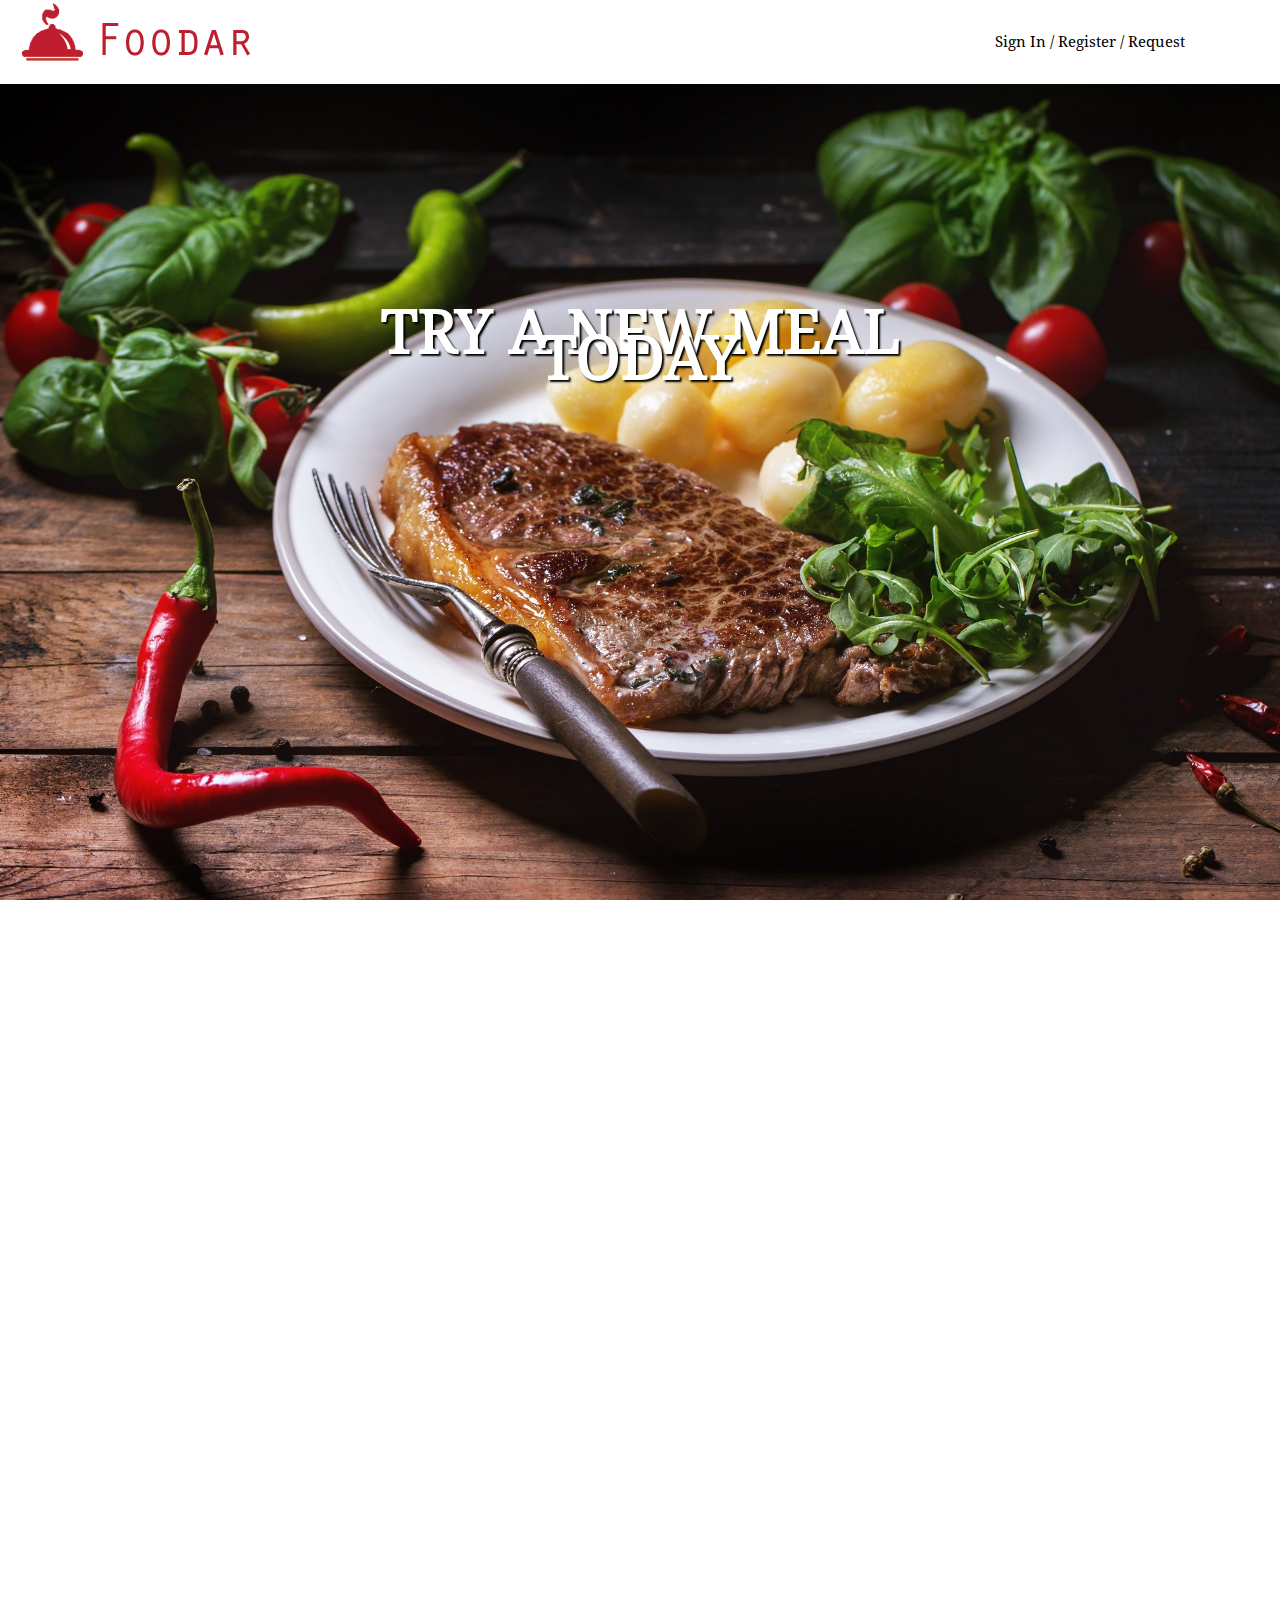
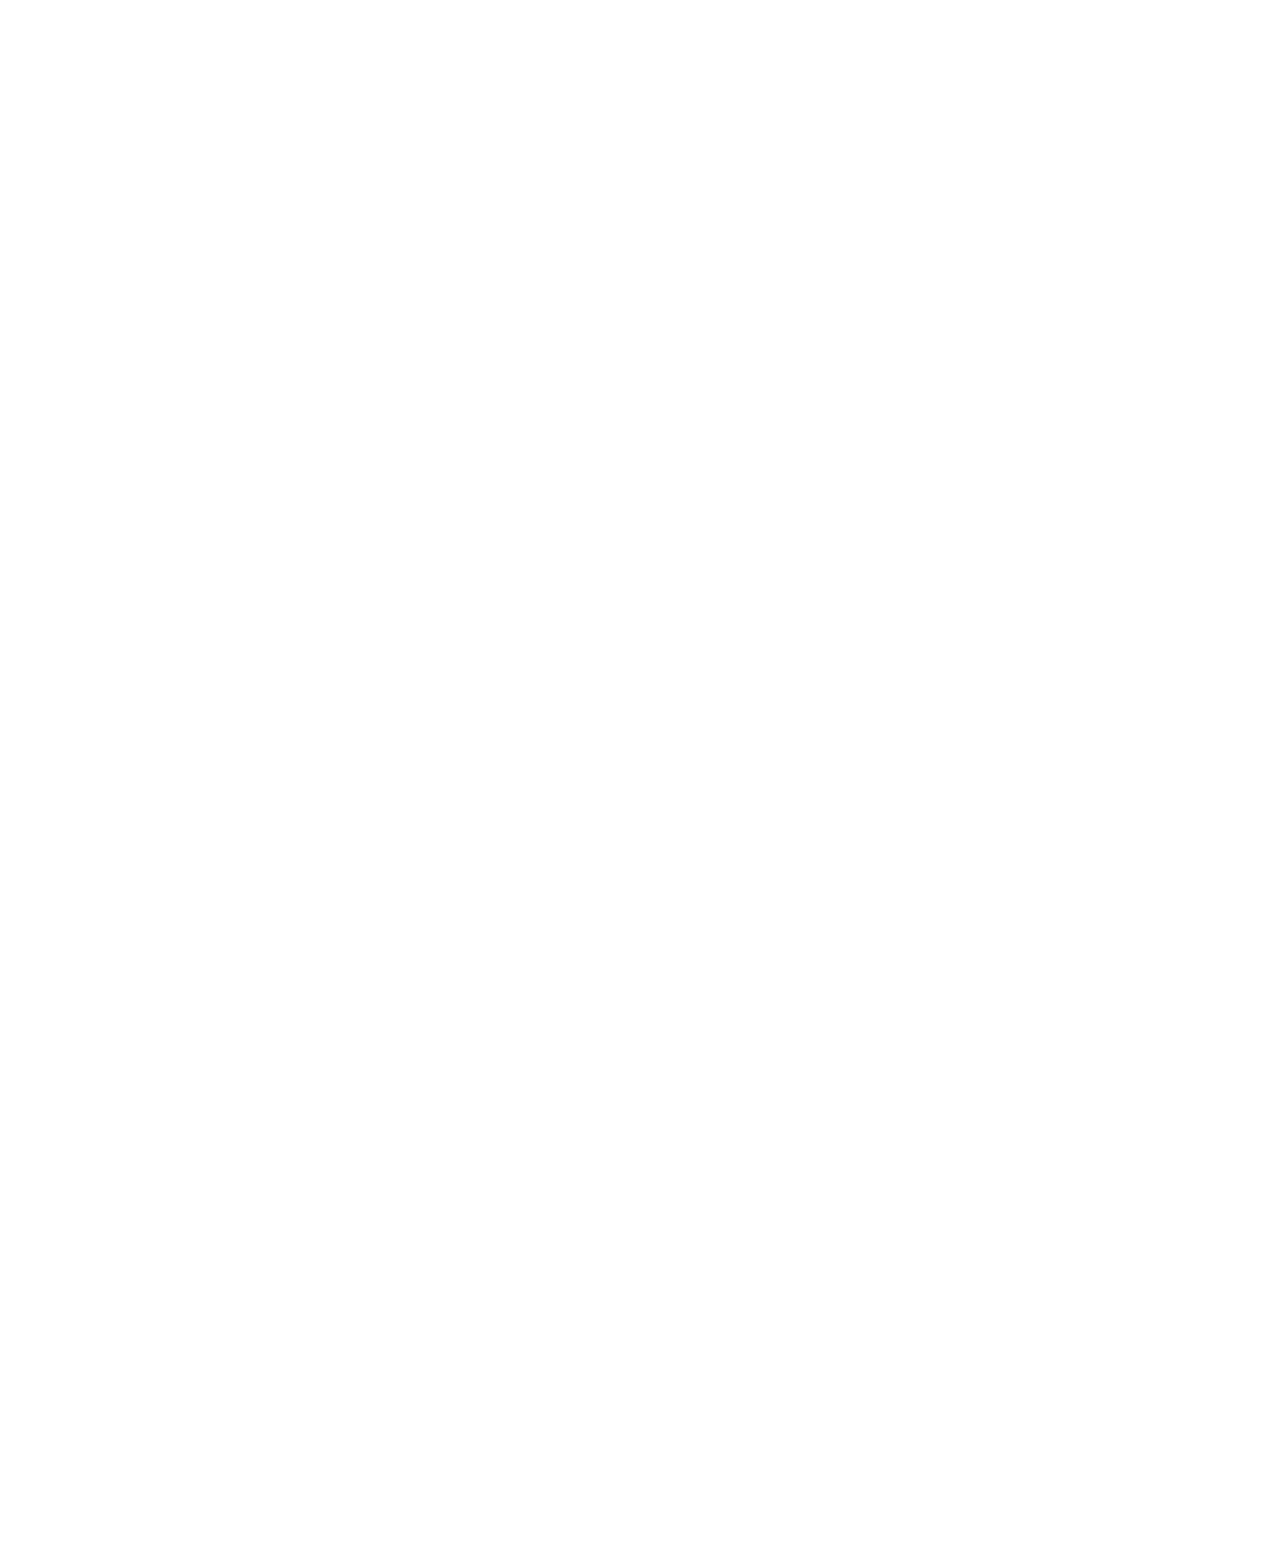
<file: index.html>
<!DOCTYPE html>

<html>

<head>
    <title>Foodar Home</title>

    <link rel="Foodar Icon" href="title.ico"/>
  
    <link rel="stylesheet" href="style.css" type="text/css" />
  
</head>

<body>

    <!--script src="file.js"></script>
    <script>alert("This page is only for display, and not for use!");</script-->
  
    <header class="pageHeader">

        <div class="homeBanner" id="banner">

            <!--Retrieved from 
            https://www.thepartywizard.com.au/wp-content/uploads/2017/02/thepartywizard_banner-optimised.jpg-->                
            <image class="bannerImage" src="meal-ad2.jpg" alt="Today's Deal"/>
            <span class="close" id="close">&times;</span>

            <div class="bannerCenterDiv">
                <a class="discount" id="discount" href="register.html">Get a 10% Discount!</a>
            </div>

        </div>
    
        <div class="homeDiv">
      
            <a href="#">
                <!--Retrieved from 
                http://showcase.revature.com/foodar100/images/logo.png-->
                <img src="logo.png" alt="Foodar Logo"/>
                <!--nav id="logo">Foodar</nav-->
            </a>

        </div>
      
        <div class="homeDiv2">
      
            <span><a class="regularLink2" href="#">Sign In</a></span>
            <span>/</span>
             <span><a class="regularLink2" href="register.html">Register</a></span>
            <span>/</span>
            <span><a class="regularLink2" href="request.html">Request</a></span>
      
        </div>
      
    </header>
  
    <div class=imageDiv>

        <!--Retrieved from
            http://showcase.revature.com/foodar100/images/03.jpg-->
        <image class="homePic1" src="homePic.jpg" alt="Meal Picture"/>
        <div class=imageCenterDiv>Try A New Meal Today</div>

    </div>
  
    <h1 class="aboutHeading1">How It Works</h1>
    <hr class="aboutLine">
  
    <br />
  
    <div class="homeDiv3">
        
        <div class="flexChild">
            <!--Retrieved from
                http://showcase.revature.com/foodar100/images/menu.jpg-->
            <image class="homePic2" src="menuLogo.jpg" alt="Menu Logo"/>
        </div>

        <div class="flexChild">

            <section class="homeSection">

                <span class="boldSpan">The process is simple.</span>
                <span class="lightSpan">We deliver whatever food you order from our partner restaurants. 
                    We provide an experience to our patrons with utmost courtesy and 
                    hospitality. Try out Foodar today!</span>
            
                <ol>
                    <li>Order your food</li>
                    <li>Find a driver</li>
                    <li>Place pickup request</li>
                </ol>

                <button class="homeButton" onclick="location.href = 'about.html';">Read More</button>

            </section>

        </div>

    </div>

    <h1 class="aboutHeading1">Feature Restaurants</h1>
    <hr class="aboutLine">

    <div class="homeDiv4">

        <div class="homeDiv5">

            <div class="couponDiv">
                <!--Retrieved from
                    http://showcase.revature.com/foodar100/images/fish.jpg-->
                <image class="homePic3" id="image1" src="fish&chips.jpg" alt="Fish & Chips Image"/>
                <h4 class="coupon">Coupon: <span></span></h4>
            </div>

            <h3 class=restaurantHeading>Fish & Chips Galore!</h3>

            <p>Since 1968, Fish & Chips Gallore! has served the bay area with its 
                palatable array of fried fish and sailor's choice dessert.</p>
            <p>Order today and recieve 15% your total meal and we'll throw in our 
                famous hush puppies as a thank you.</p>

        </div>

        <div class="homeDiv5">

            <div class="couponDiv">
                <!--Retrieved from
                    http://showcase.revature.com/foodar100/images/burger.jpg-->
                <image class="homePic3" id="image2" src="burger.jpg" alt="Hamburger Image"/>
                <h4 class="coupon">Coupon: <span></span></h4>
            </div>

            <h3 class=restaurantHeading>Bubba Joe's</h3>

            <p>When you actually, really desire a burger, you order from Bubba Joe's. 
                Unlike the fast food business, we eat our own food and love it.</p>
            <p>Order 2 burgers and get a small fry on us today.</p>

        </div>

        <div class="homeDiv5">

            <div class="couponDiv">
                <!--Retrieved from 
                    http://showcase.revature.com/foodar100/images/dessert.jpg-->
                <image class="homePic3" id="image3" src="dessert.jpg" alt="Dessert Image"/>
                <h4 class="coupon">Coupon: <span></span></h4>
            </div>

            <h3 class=restaurantHeading>Awww Yeah Desserts</h3>

            <p>Welcome to your favorite part of dinner, lunch, breakfast, brunch, 
                any meal. We know you don't need encouragement from us to eat our 
                desserts. Look at the picture. You know you want it.</p>
            <p>Just for you, we'll knock off 10% to make your wallet feel good too.</p>

        </div>

    </div>

    <div class="homeDiv6">

        <h3 class=homeHeading3>Find The Nearest City</h3>
        <p class="homeP">Fill out the form below with your zip code of where you live.</p>

        <form>
            
            <span>
                <input class="homeInput" id="zipInput" type="text" id="zip" name="zip" 
                    inputmode="numeric" maxlength=5 placeholder="ZipCode"/>
            </span>
            <span>
                <button class="homeButton2" id="zipButton" type=button onclick="zipChecker()">Go</button>
            </span>
            <p class="homeP zipButtonAlert" id="zipButtonAlert">Press Go</p>

        </form>

    </div>
    
    <footer class=pageFooter>
    
        <div class="pageDiv1">           
        
            <h3 class=pageHeading3>Site Map</h3>
            <hr class="pageLine"/>
        
            <nav class=pageNav>
          
                <ul class=pageUL>
            
                    <li><a class="regularLink" href="#">Home</a></li>
                    <li><a class="regularLink" href="register.html">Register</a></li>
                    <li><a class="regularLink" href="about.html">How it All Works</a></li>

                </ul>
          
            </nav>
      
        </div>
    
        <div class="pageDiv1">
      
            <h3 class=pageHeading3>Legal</h3>
            <hr class="pageLine"/>
        
            <nav class=pageNav>
          
                <ul class=pageUL>

                    <li>Privacy Policy</li>
                    <li>Terms & Conditions</li>

                </ul>
          
            </nav>
      
        </div>
    
        <div class="pageDiv1">
      
            <h3 class=pageHeading3>Food is Life :)</h3>
            <hr class="pageLine"/>
      
        </div>
    
    </footer>

    <!--script src="banner.js"></script-->
    <script src="showCoupon.js"></script>
    <script src="checkZip.js"></script>
    
</body>

</html>
</file>
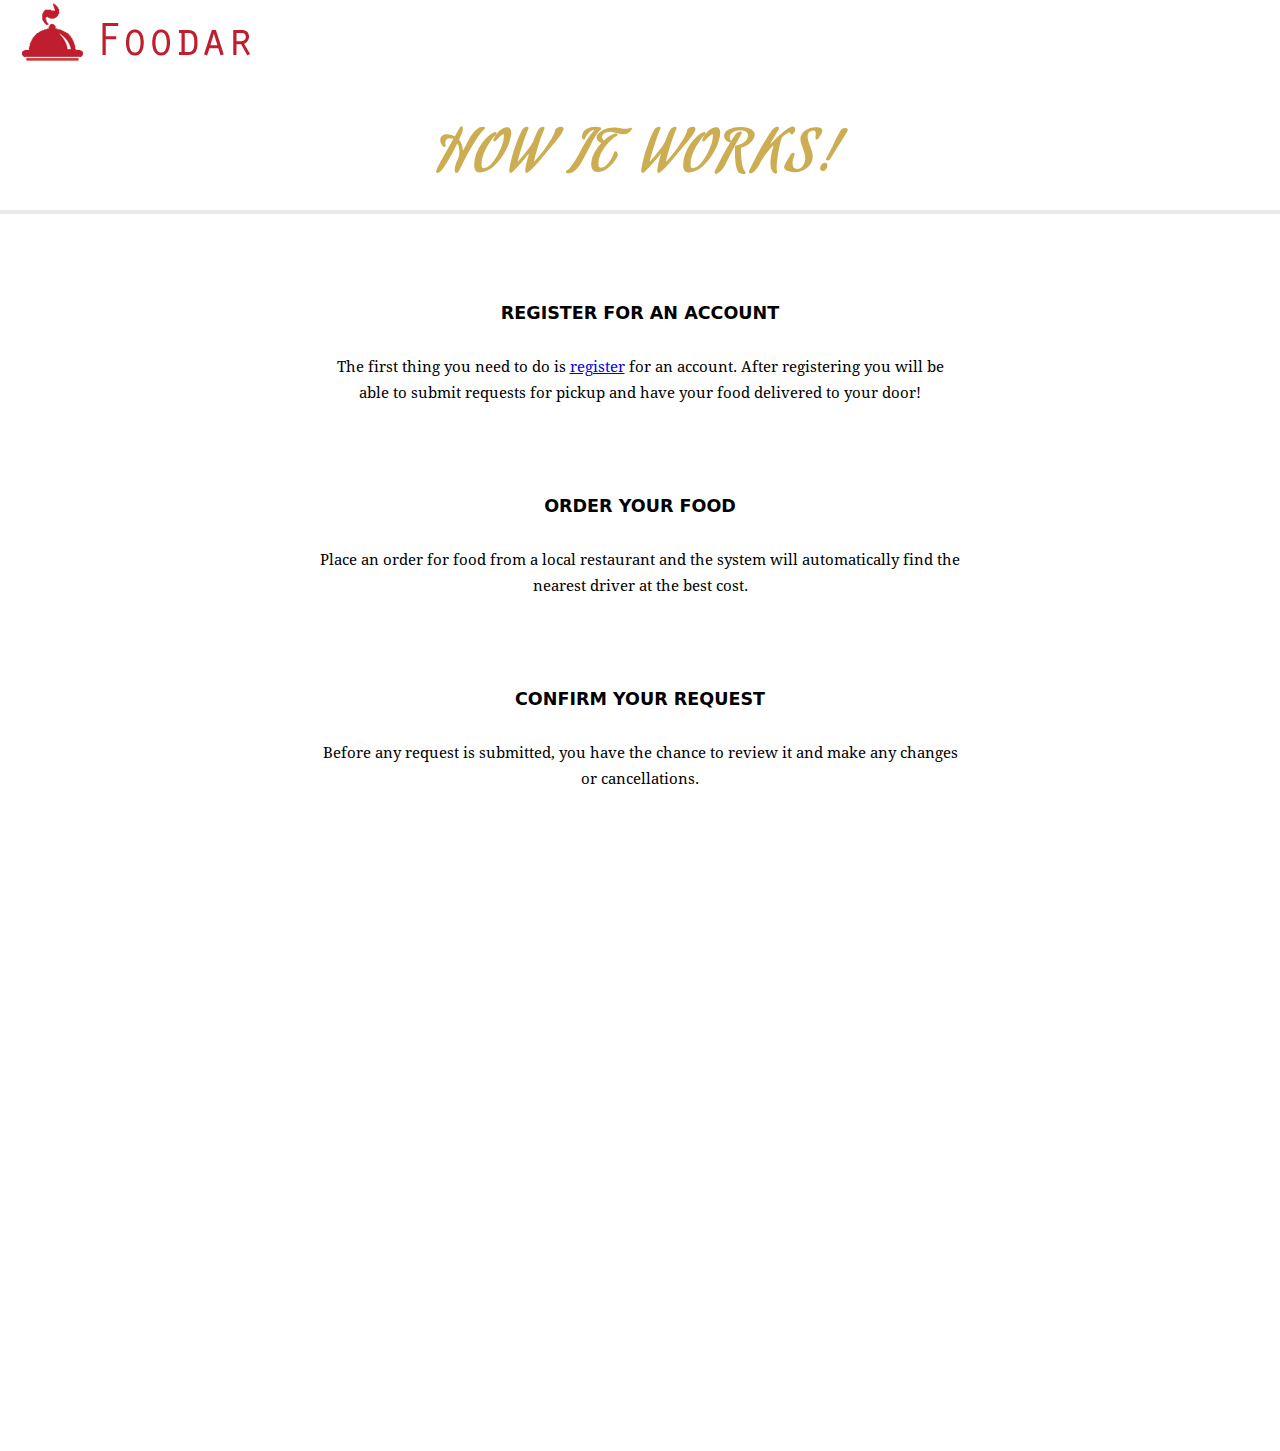
<file: about.html>
<!DOCTYPE html>

<html>

<head>
    <title>About Foodar</title>

    <link rel="Foodar Icon" href="title.ico"/>
  
    <link rel="stylesheet" href="style.css" type="text/css" />
  
</head>

<body>
    
    <header class="pageHeader">
        
        <a href="index.html">
            <!--Retrieved from 
                http://showcase.revature.com/foodar100/images/logo.png-->
            <img src="logo.png" alt="Foodar Logo"/>
            <!--nav id="logo">Foodar</nav-->
        </a>
  
    </header>
  
    <br />
  
    <h1 class="aboutHeading1">How It Works!</h1>
    <hr class="aboutLine">
  
    <br />

    <div class="aboutDiv">
        
        <h3 class="aboutHeading3">Register For An Account</h3>
    
        <p class="aboutP">The first thing you need to do is
            <a href="register.html">register</a> for an account.
            After registering you will be able to submit requests for
            pickup and have your food delivered to your door!</p>

        <h3 class="aboutHeading3">Order Your Food</h3>

        <p class="aboutP">Place an order for food from a local restaurant 
            and the system will automatically find the nearest driver at the 
            best cost.</p>

        <h3 class="aboutHeading3">Confirm Your Request</h3>

        <p class="aboutP">Before any request is submitted, you have the chance 
            to review it and make any changes or cancellations.</p>
    
    </div>
  
    <footer class=pageFooter>
    
        <div class="pageDiv1">           
        
            <h3 class=pageHeading3>Site Map</h3>
            <hr class="pageLine"/>
        
            <nav class=pageNav>
          
                <ul class=pageUL>
            
                    <li><a class="regularLink" href="index.html">Home</a></li>
                    <li><a class="regularLink" href="register.html">Register</a></li>
                    <li><a class="regularLink" href="#">How it All Works</a></li>

                </ul>
          
            </nav>
      
        </div>
    
        <div class="pageDiv1">
      
            <h3 class=pageHeading3>Legal</h3>
            <hr class="pageLine"/>
        
            <nav class=pageNav>
          
                <ul class=pageUL>

                    <li>Privacy Policy</li>
                    <li>Terms & Conditions</li>

                </ul>
          
            </nav>
      
        </div>
    
        <div class="pageDiv1">
      
            <h3 class=pageHeading3>Food is Life :)</h3>
            <hr class="pageLine"/>
      
        </div>
    
    </footer>

</body>

</html>
</file>
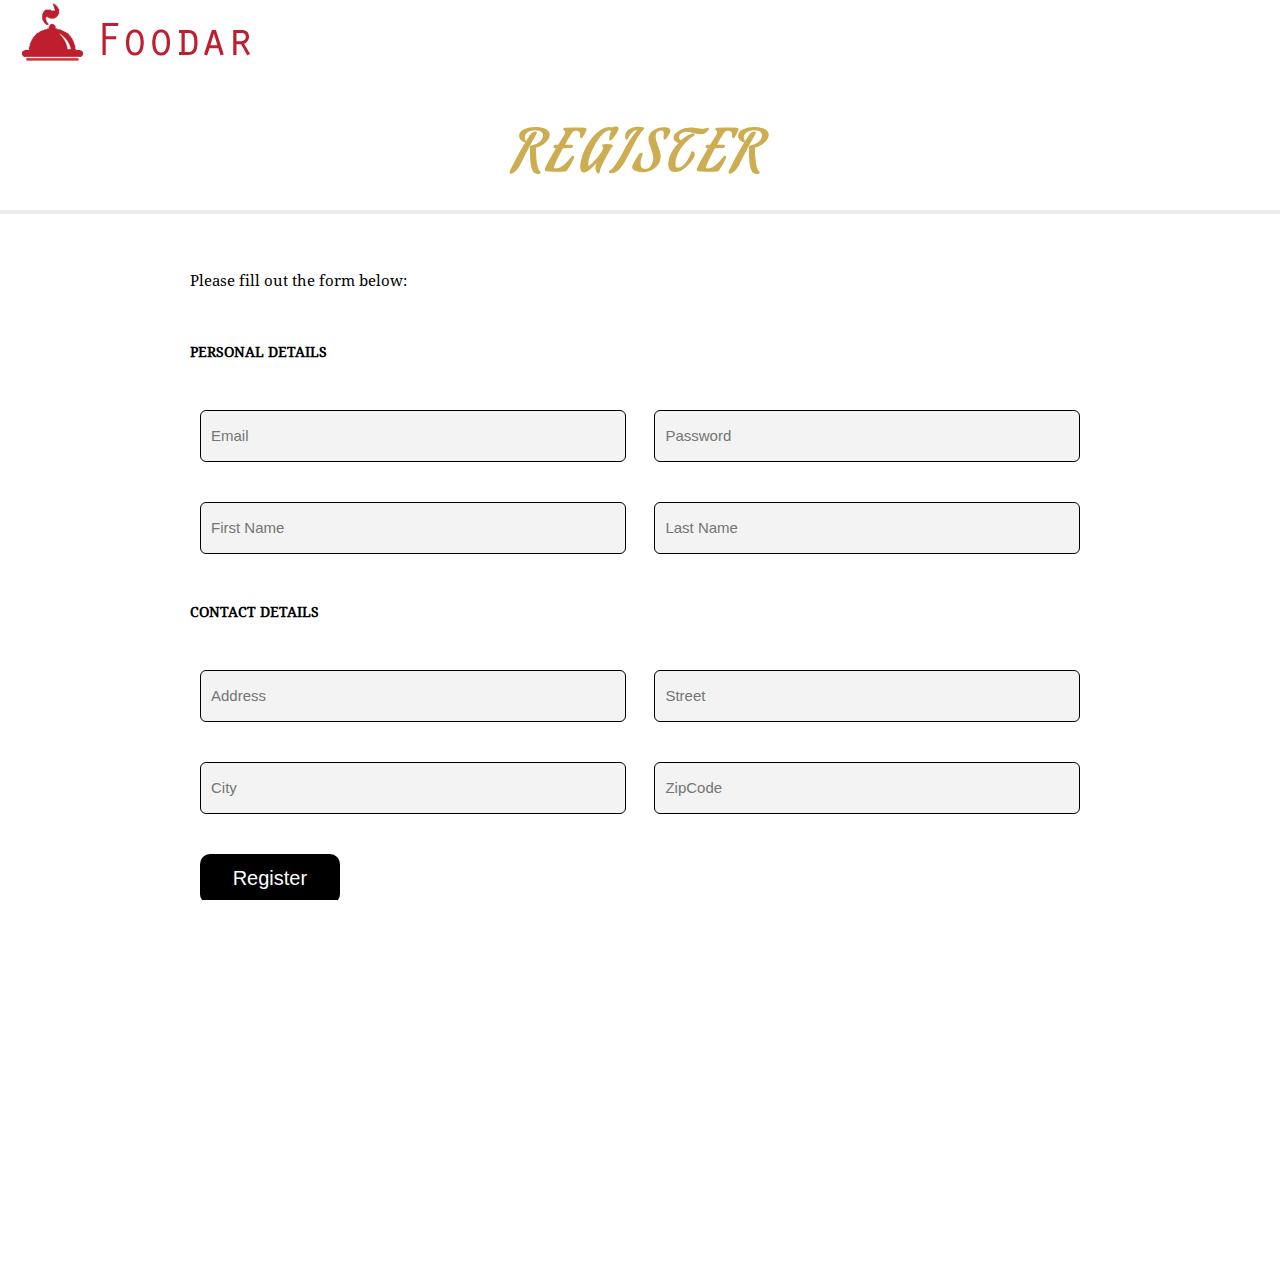
<file: register.html>
<!DOCTYPE html>

<html>

<head>
    <title>Register with Foodar</title>

    <link rel="Foodar Icon" href="title.ico"/>
  
    <link rel="stylesheet" href="style.css" type="text/css" />
  
</head>

<body>
    
    <header class="pageHeader">
        <a href="index.html">
            <!--Retrieved from 
                http://showcase.revature.com/foodar100/images/logo.png-->
            <img src="logo.png" alt="Foodar Logo"/>
            <!--nav id="logo">Foodar</nav-->
        </a>
      
    </header>
  
    <br />
  
    <h1 class="registerHeading1">Register</h1>
  
    <hr class="registerLine">
  
    <br />
  
    <p class="registerP">Please fill out the form below:</p>

    <form action="#" id="form">
  
        <legend class="registerLegend">Personal Details</legend>
    
        <div class="registerDiv">
      
            <input class="registerInput" type="email"  id="email" 
                name="email" placeholder="Email" required/>
      
            <input class="registerInput2" type="password" id="password" 
                name="password" placeholder="Password" minlength=8 
                maxlength=15 required/>
    
        </div>
    
        <div class="registerDiv">
      
            <input class="registerInput" type="fname"  id="fname" 
                name="fname" placeholder="First Name" maxlength=25 
                required/> 
      
            <input class="registerInput2" type="lname" id="lname" 
                name="lname" placeholder="Last Name" maxlength=25 
                required/>
      
        </div>
    
        <legend class="registerLegend">Contact Details</legend>
    
        <div class="registerDiv">
      
            <input class="registerInput" type="text" id="address" 
                name="address" placeholder="Address" required/>
      
            <input class="registerInput2" type="text" id="street" name="street" 
                placeholder="Street" maxlength=25 required/>
    
        </div>
    
        <div class="registerDiv">
      
            <input class = "registerInput" type="text" id="city" 
                name="city" placeholder="City" maxlength=25 required/>
      
            <input class="registerInput2" type="text" id="zip" name="zip" 
                placeholder="ZipCode" inputmode="numeric" maxlength=5 
                required/>
      
        </div>
    
        <div class="registerDiv2">
            <button class="registerButton" type="submit">Register</button>
        </div>
    
    </form>
  
    <footer class=pageFooter>
    
        <div class="pageDiv1">           
        
            <h3 class=pageHeading3>Site Map</h3>
            <hr class="pageLine"/>
        
            <nav class=pageNav>
          
                <ul class=pageUL>
            
                    <li><a class="regularLink" href="index.html">Home</a></li>
                    <li><a class="regularLink" href="#">Register</a></li>
                    <li><a class="regularLink" href="about.html">How it All Works</a></li>

                </ul>
          
            </nav>
      
        </div>
    
        <div class="pageDiv1">
      
            <h3 class=pageHeading3>Legal</h3>
            <hr class="pageLine"/>
        
            <nav class=pageNav>
          
                <ul class=pageUL>

                    <li>Privacy Policy</li>
                    <li>Terms & Conditions</li>

                </ul>
          
            </nav>
      
        </div>
    
        <div class="pageDiv1">
      
            <h3 class=pageHeading3>Food is Life :)</h3>
            <hr class="pageLine"/>
      
        </div>
    
    </footer>
    
</body>

</html>
</file>
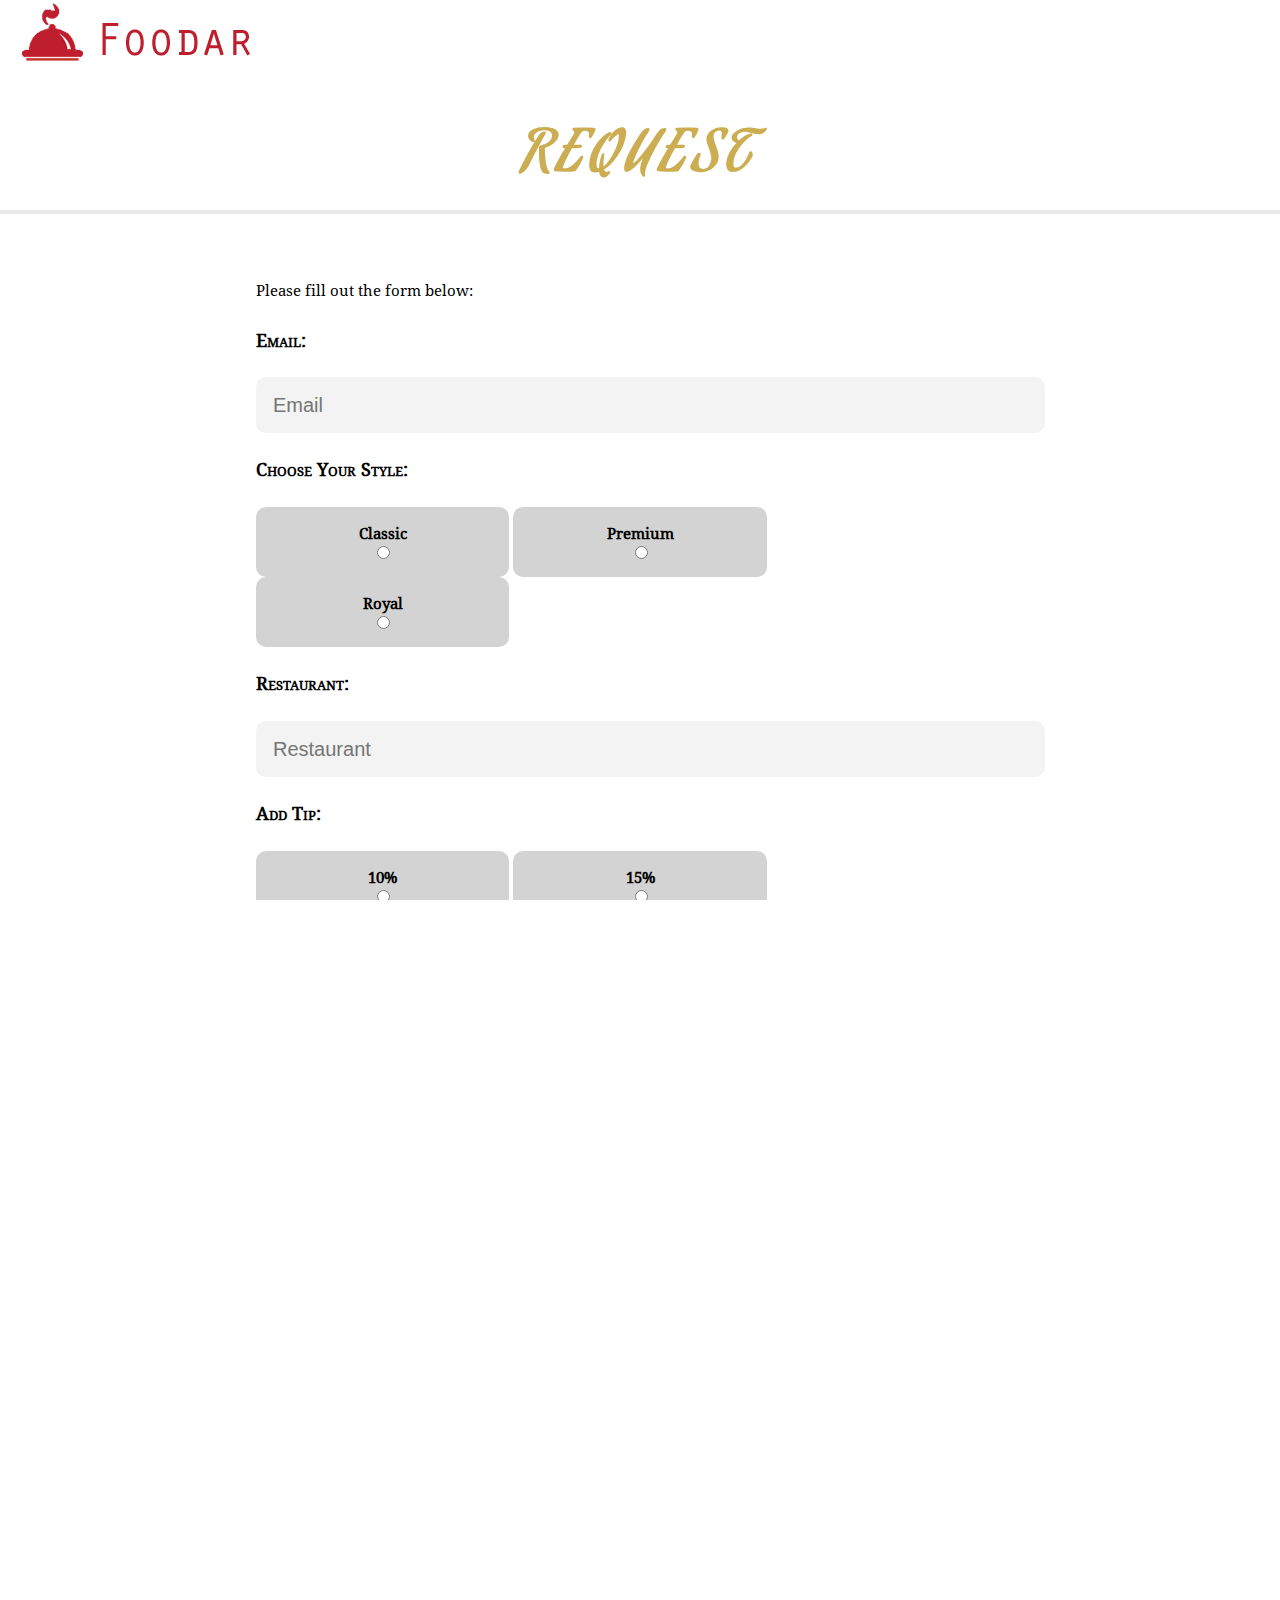
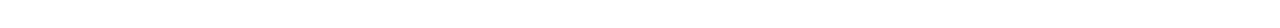
<file: request.html>
<!DOCTYPE html>

<html>

<head>
    <title>Request from Foodar</title>

    <link rel="Foodar Icon" href="title.ico"/>
  
    <link rel="stylesheet" href="style.css" type="text/css" />
  
</head>

<body>
    
    <header class="pageHeader">
        <a href="index.html">
            <!--Retrieved from 
                http://showcase.revature.com/foodar100/images/logo.png-->
            <img src="logo.png" alt="Foodar Logo"/>
            <!--nav id="logo">Foodar</nav-->
        </a>
      
    </header>
  
    <br />
  
    <h1 class="requestHeading1">Request</h1>
  
    <hr class="requestLine">
  
    <br />

    <div class="requestDiv">

        <p>Please fill out the form below:</p>

        <form action="#" id="form">

            <h4 class="requestHeading4">Email:</h4>
            <input class="requestInput" type="email"  id="email" 
                name="email" placeholder="Email" required/>

            <h4 class="requestHeading4">Choose Your Style:</h4>

            <div class="requestDivBlock">
                <label class="requestLabel">Classic</label>
                <input class="requestInputStyle" type="radio" name="requestStyle" value="3"/>
            </div>

            <div class="requestDivBlock">
                <label class="requestLabel">Premium</label>
                <input class="requestInputStyle" type="radio" name="requestStyle" value="5"/>
            </div>

            <div class="requestDivBlock">
                <label class="requestLabel">Royal</label>
                <input class="requestInputStyle" type="radio" name="requestStyle" value="10"/>
            </div>

            <h4 class="requestHeading4">Restaurant:</h4>
            <input class="requestInput" type="restaurant"  id="restaurant" 
                name="restaurant" maxlength=30 placeholder="Restaurant" required/>

            <h4 class="requestHeading4">Add Tip:</h4>

            <div class="requestDivBlock">
                <label class="requestLabel">10%</label>
                <input class="requestInputTip" type="radio" name="requestTip" value="10"/>
            </div>

            <div class="requestDivBlock">
                <label class="requestLabel">15%</label>
                <input class="requestInputTip" type="radio" name="requestTip" value="15"/>
            </div>

            <div class="requestDivBlock">
                <label class="requestLabel">20%</label>
                <input class="requestInputTip" type="radio" name="requestTip" value="20"/>
            </div>

            <div class="requestTotal">

                <h2>
                    <span>Total: $</span><span id="totalValue"></span>
                </h2>
                <div class="buttonDiv"><button class="requestButton">Request</button></div>

            </div>

        </form>

    </div>

    <footer class=pageFooter>
    
        <div class="pageDiv1">           
        
            <h3 class=pageHeading3>Site Map</h3>
            <hr class="pageLine"/>
        
            <nav class=pageNav>
          
                <ul class=pageUL>
            
                    <li><a class="regularLink" href="index.html">Home</a></li>
                    <li><a class="regularLink" href="register.html">Register</a></li>
                    <li><a class="regularLink" href="about.html">How it All Works</a></li>

                </ul>
          
            </nav>
      
        </div>
    
        <div class="pageDiv1">
      
            <h3 class=pageHeading3>Legal</h3>
            <hr class="pageLine"/>
        
            <nav class=pageNav>
          
                <ul class=pageUL>

                    <li>Privacy Policy</li>
                    <li>Terms & Conditions</li>

                </ul>
          
            </nav>
      
        </div>
    
        <div class="pageDiv1">
      
            <h3 class=pageHeading3>Food is Life :)</h3>
            <hr class="pageLine"/>
      
        </div>
    
    </footer>

    <script src="requestTotal.js"></script>
    
</body>

</html>
</file>
<file: style.css>
/*This file is organized in different sections - each one being for a separate page.
    The first section describes the fonts that are used in this style.css file
    The second section describes the general style for all pages
    The third section describes the styling applied to the top of all pages
    Fourth section describes the style for the home page (index.html)
    Fifth section describes the style for the about page (about.html)
    Sixth section describes the style for the register page (register.html)
    Seventh section describes the style for the request page (request.html)
    Section eight describes the styling applied to the bottom of all pages*/


/*Section 1*/
@font-face {
    font-family: 'Aguafina Script'; 
    src: url(aguafina_script.woff);
}

@font-face {
    font-family: 'Droid Serif'; 
    src: url(droid_serif.woff);
}


/*Section 2*/
/*This will be the general styling for the page
  unless specified otherwise.*/

body, html {
	margin: 0;
	padding: 0;
	display: block;
	font-family: 'Droid Serif', serif;
	font-size: 15px;
    font-weight: normal;
    line-height: 26px;
    height: 100%;    
    overflow-x: hidden;
    /*background-color: white;*/
}


/*Section 3*/
/*#logo {
    color: FireBrick;
    font-size: 50px;
    font-weight: bold;
    text-transform: capitalize;
    padding: 5px 0px 0px 0px;
  
}*/


.pageHeader {
    padding: 1px 5px 10px 5px;
}


/*Section 4*/
/*Styling guidelines for the about.html page*/

.homeBanner {
    position: relative;
    text-align: center;
    color: white;
    top: -6px;
    left: -6px;
    background: white;
    display: none;
}

.bannerImage {
    width: 101%;
    height: 200px;
}

.bannerImage:hover {
    filter: blur(4px);
}

.close {
    cursor: pointer;
    position: absolute;
    top: 12%;
    right: 0%;
    padding: 15px;
    transform: translate(0%, -30%);
    font-size: xx-large;
    font-weight: bolder;
    border: 3px solid black;
    background-color: black;
    width: 1.5%;
}

.close:hover {
    background-color: FireBrick;
}

.bannerCenterDiv {
    position: absolute;
    top: 50%;
    left: 50%;
    transform: translate(-50%, -50%);
    font-size: 60px;
    text-shadow: 3px 3px 3px black;
    text-transform: uppercase;
    font-weight: bold;
    line-height: 20px;
}

.discount {
    color: purple;
}

.homeDiv{
    display: inline-block;
    width: 40%;
    vertical-align: middle;
}

.homeDiv2 {
    float: right;
    padding: 28px 90px 5px 5px;
}

.regularLink2 {
    text-decoration: none;
    color: black;
}

.imageDiv {
    position: relative;
    text-align: center;
    color: white;
}

.homePic1 {
    width: 100%;
    padding: 0px 0px 10px 0px;
}

.imageCenterDiv {
    position: absolute;
    top: 30%;
    left: 50%;
    transform: translate(-50%, -50%);
    font-size: 60px;
    text-shadow: 2px 2px 2px black;
    text-transform: uppercase;
    font-weight: bold;
}

.homeDiv3 {
    display: flex;
    padding: 0px 0px 300px 0px;
}

.homePic2 {
    width: 85%;
    padding: 15px 0px 0px 60px;
}

.homeSection {
    padding: 35px 80px 35px 200px;
}

.boldSpan {
    font-weight: bolder;
}

.lightSpan {
    color: #787878;
}

.homeButton {
    text-align: center;
    font-size: 16px;
    background: black;
    color: white;
    width: 13%;
    height: 50px;
    border: none;
    border-radius: 10px;
}

.homeButton:hover {
    background: #ccad52;
}

.homeDiv4 {
    text-align: center;
    padding: 0px 0px 160px 0px;
}

.homeDiv5 {
    display: inline-block;
    width: 28%;
    padding: 5px 30px;
    vertical-align: top;    
}

.couponDiv {
    position: relative;
    text-align: center;
    color: white;
}

.homePic3 {
    border-radius: 25px;
}

.homePic3:hover {
    filter: blur(4px);
}

.coupon {
    position: absolute;
    top: 35%;
    left: 50%;
    transform: translate(-50%, -50%);
    font-size: 20px;
    text-shadow: 2px 2px 2px black;
    text-transform: uppercase;
    font-weight: bold;
    display: none;
}

.restaurantHeading {
    text-transform: uppercase;
}

.homeDiv6 {
    text-align: center;
    vertical-align: top;
    padding: 60px 0px 180px 0px;
    background: url("homePic2.jpg");    /*Retrieved from: http://showcase.revature.com/foodar100/images/bg-aboutus.jpg*/
    background-attachment: fixed;
    max-height: 100px;
}

.homeHeading3 {
    color: white;
    font-variant: small-caps;
    font-size: 24px;
    font-weight: bolder;
    text-shadow: 2px 2px 2px black;
}

.homeP {
    color: white;
    text-shadow: 1px 1px 1px black;
}

.homeInput {
    width: 15%;
    height: 40px;
    border: 2px solid;
    border-color: #D08C00;
    padding: 0px 0px 0px 10px;
    font-size: 15px;
}

.homeButton2 {
    width: 3%;
    height: 44px;
    background: #f7a700;
    border: 2px solid;
    border-color: #D08C00;
    color: white;
    font-weight: bold;
    font-size: 15px;
}

.homeButton2:hover {
    background-color: #5288cc;
}

.homeP.zipButtonAlert {
    display: none;
}


/*Section 5*/
/*Styling guidelines for the about.html page*/

.aboutHeading1 {
    text-align: center;
    color: #ccad52;
    font-family: "Aguafina Script", serif;
    font-size: 55px; 
    font-style: normal; 
    font-variant: normal; 
    font-weight: bold; 
    line-height: 26.4px;
    letter-spacing: 9px;
    text-transform: uppercase;
    background-color: white;
}

.aboutLine {
    border: 2px solid #eaeaea;
}

.aboutDiv {
    padding: 0px 0px 300px 0px;
}

.aboutHeading3 {
    font-family: sans;
    text-align: center;
    padding: 35px 5px 5px;
    text-transform: uppercase;
}

.aboutP {
    text-align: center;
    padding: 5px 320px 35px;
}


/*Section 6*/
/*Styling guidelines for the register.html page*/

.registerHeading1 {
    text-align: center;
    color: #ccad52;
    font-family: 'Aguafina Script', serif;
    font-size: 55px; 
    font-style: normal; 
    font-variant: normal; 
    font-weight: 900; 
    line-height: 26.4px;
    text-transform: uppercase;
    letter-spacing: 9px;
}

.registerLine {
    border: 2px solid #eaeaea;
}

.registerP {
    padding: 5px 190px;
    font-size: 14px,
}

.registerLegend {
    font-family: "Droid Serif", serif;
    font-weight: 900;
    font-size: 14px;
    padding: 25px 190px;
    text-transform: uppercase;
}

.registerDiv {
    padding: 20px 200px 20px 200px;
}

.registerInput {
    width: 47%;
    height: 50px;
    border: 1px solid;
    border-radius: 6px;
    background: #f3f3f3;
    padding: 0px 0px 0px 10px;
    font-size: 15px
}

.registerInput2 {
    width: 47%;
    height: 50px;
    border: 1px solid;
    border-radius: 6px;
    background: #f3f3f3;
    padding: 0px 0px 0px 10px;
    font-size: 15px;
    float: right;
}

.registerButton {
    text-align: center;
    font-size: 20px;
    background: black;
    color: white;
    width: 13%;
    height: 50px;
    border: none;
    border-radius: 10px;
}

.registerButton:hover {
    background: #ccad52;
}

.registerDiv2 {
    padding: 20px 5px 50px 200px;
}


/*Section 7*/
/*Styling guidelines for the request.html page*/

.requestHeading1 {
    text-align: center;
    color: #ccad52;
    font-family: 'Aguafina Script', serif;
    font-size: 55px; 
    font-style: normal; 
    font-variant: normal; 
    font-weight: 900; 
    line-height: 26.4px;
    text-transform: uppercase;
    letter-spacing: 9px;
}

.requestLine {
    border: 2px solid #eaeaea;
}

.requestDiv {
    width: 60%;
    margin: auto;
    padding: 1em;
}

.requestHeading4 {
    font-variant: small-caps;
    font-weight: bolder;
    font-size: large;
}

.requestInput {
    width: 100%;
    border-radius: 10px;
    font-size: 20px;
    background: #f3f3f3;
    border: 2px solid #f3f3f3;
    line-height: 50px;
    padding-left: 15px;
}

.requestDivBlock {
    display: inline-block;
    width: 33%;
    text-align: center;
    background-color: lightgrey;
    border-radius: 10px;
    line-height: 35px;
}

.requestLabel {
    display: block;
    position: relative;
    top: 10px;
    font-weight: bolder;
}

.requestInputStyle, .requestInputTip {
    position: relative;
    bottom: 5px;
}

.requestTotal {
    text-align: center;
    padding: 100px 0px;
    font-size: 18px;
}

.buttonDiv{
    padding: 0px 0px 0px 20px;
}

.requestButton {
    width: 12%;
    font-size: 14px;
    background-color: black;
    color: white;
    text-transform: uppercase;
    line-height: 40px;
    border-radius: 10px;
    border: none;
}

.requestButton:hover {
    background-color: #ccad52;
}


/*Section 8*/
/*This setting applies to the bottom of all pages*/

.pageFooter {
    background-color: black;
    color: white;
    padding: 0px 0px 100px 0px;
}

.pageDiv1 {
    display: inline-block;
    width: 28%;
    padding: 5px 30px;
    vertical-align: top;
}

.pageHeading3 {
    text-transform: uppercase;
    font-weight: bold;
}

.pageLine {
    width: 6%;
    height: 1px;
    margin: 0;
    border: 1px solid;
    background: white;
}

.pageNav {
    padding: 15px 0px 0px 0px;
}

.pageUL {
    list-style-type: none;
    padding: 0;
    margin: 0;
    font-weight: 600;
    line-height: 40px;
}

/*This is how links are displayed*/
.regularLink {
    text-decoration: none;
    color: white;
}

.regularLink:hover {
    color: #F7A700;
}
</file>
